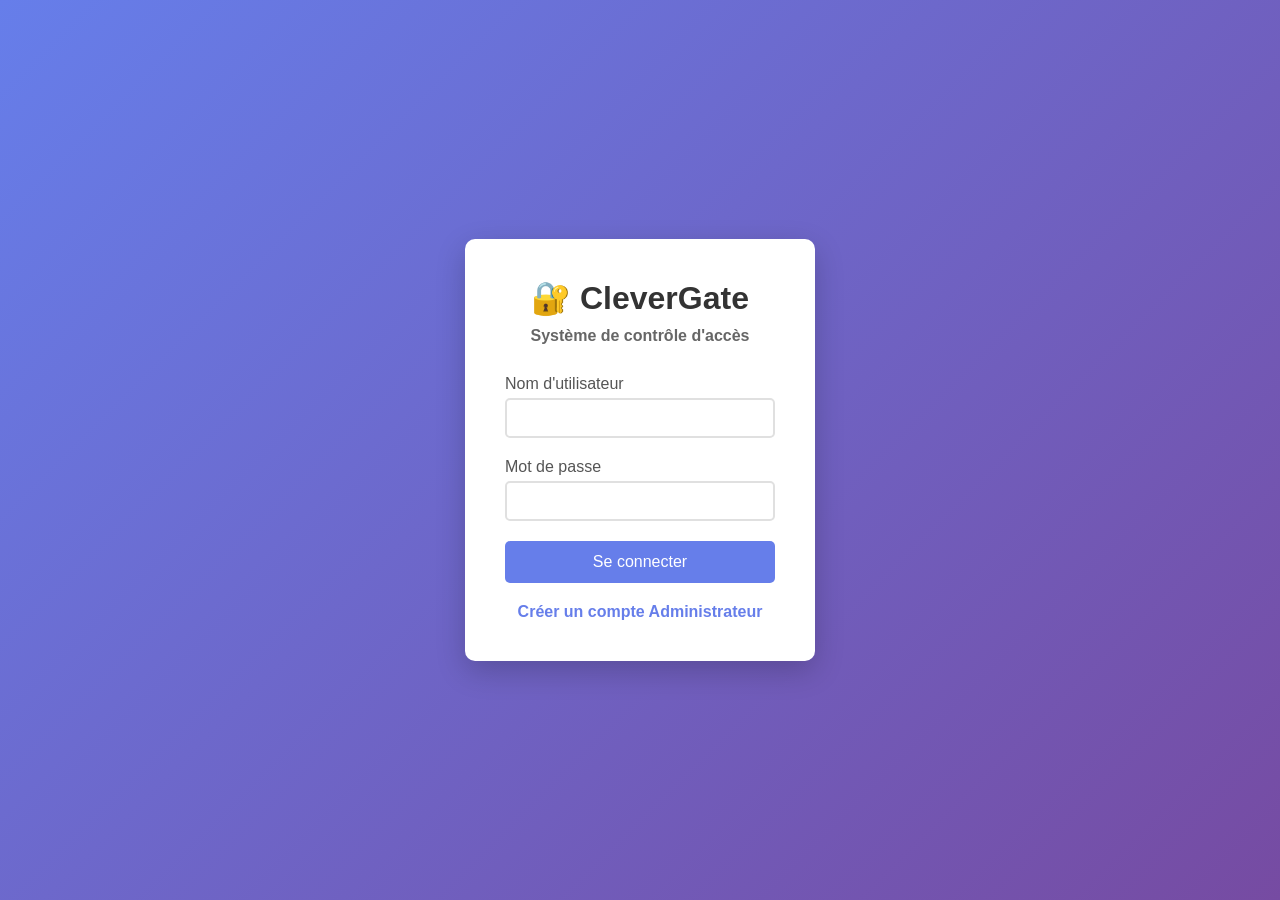
<file: index.html>
<!DOCTYPE html>
<html lang="fr">
<head>
    <meta charset="UTF-8">
    <meta name="viewport" content="width=device-width, initial-scale=1.0">
    <title>CleverGate - Connexion</title>
    <link rel="shortcut icon" href="icon.jpeg" type="jpeg"> 
    <link rel="stylesheet" href="style.css">
</head>
<body>
    <div class="login-container">
        <!-- Remplace le contenu de la div class="login-box" -->
    <div class="login-box">
        <h1>🔐 CleverGate</h1>
        <h2>Système de contrôle d'accès</h2>
        
        <form id="loginForm">
            <div class="form-group">
                <label for="username">Nom d'utilisateur</label>
                <input type="text" id="username" name="username" required>
            </div>
            
            <div class="form-group">
                <label for="password">Mot de passe</label>
                <input type="password" id="password" name="password" required>
            </div>
            
            <button type="submit">Se connecter</button>
        </form>
        
        <div id="errorMessage" class="error-message"></div>
        
            <!-- LIEN AJOUTÉ ICI -->
            <div style="margin-top: 20px; text-align: center;">
                <a href="register.html" style="color: #667eea; text-decoration: none; font-weight: bold;">Créer un compte Administrateur</a>
            </div>
        </div>

    <script>
        document.getElementById('loginForm').addEventListener('submit', function(e) {
            e.preventDefault();
            
            const username = document.getElementById('username').value;
            const password = document.getElementById('password').value;
            
            // ON UTILISE L'API MAINTENANT
            fetch('api.php?action=login_admin', {
                method: 'POST',
                headers: {'Content-Type': 'application/json'},
                body: JSON.stringify({ username, password })
            })
            .then(res => res.json())
            .then(data => {
                if(data.status === 'success') {
                    window.location.href = 'dashboard.html';
                } else {
                    document.getElementById('errorMessage').textContent = data.message;
                }
            })
            .catch(err => {
                document.getElementById('errorMessage').textContent = 'Erreur serveur';
            });
        });
    </script>
    </div>
    
    <script>
        document.getElementById('loginForm').addEventListener('submit', function(e) {
            e.preventDefault();
            
            const username = document.getElementById('username').value;
            const password = document.getElementById('password').value;
            
            // Pour le test, on accepte admin/admin
            if(username === 'admin' && password === 'admin') {
                window.location.href = 'dashboard.html';
            } else {
                document.getElementById('errorMessage').textContent = 'Identifiants incorrects';
            }
        });
    </script>
</body>
</html>
</file>
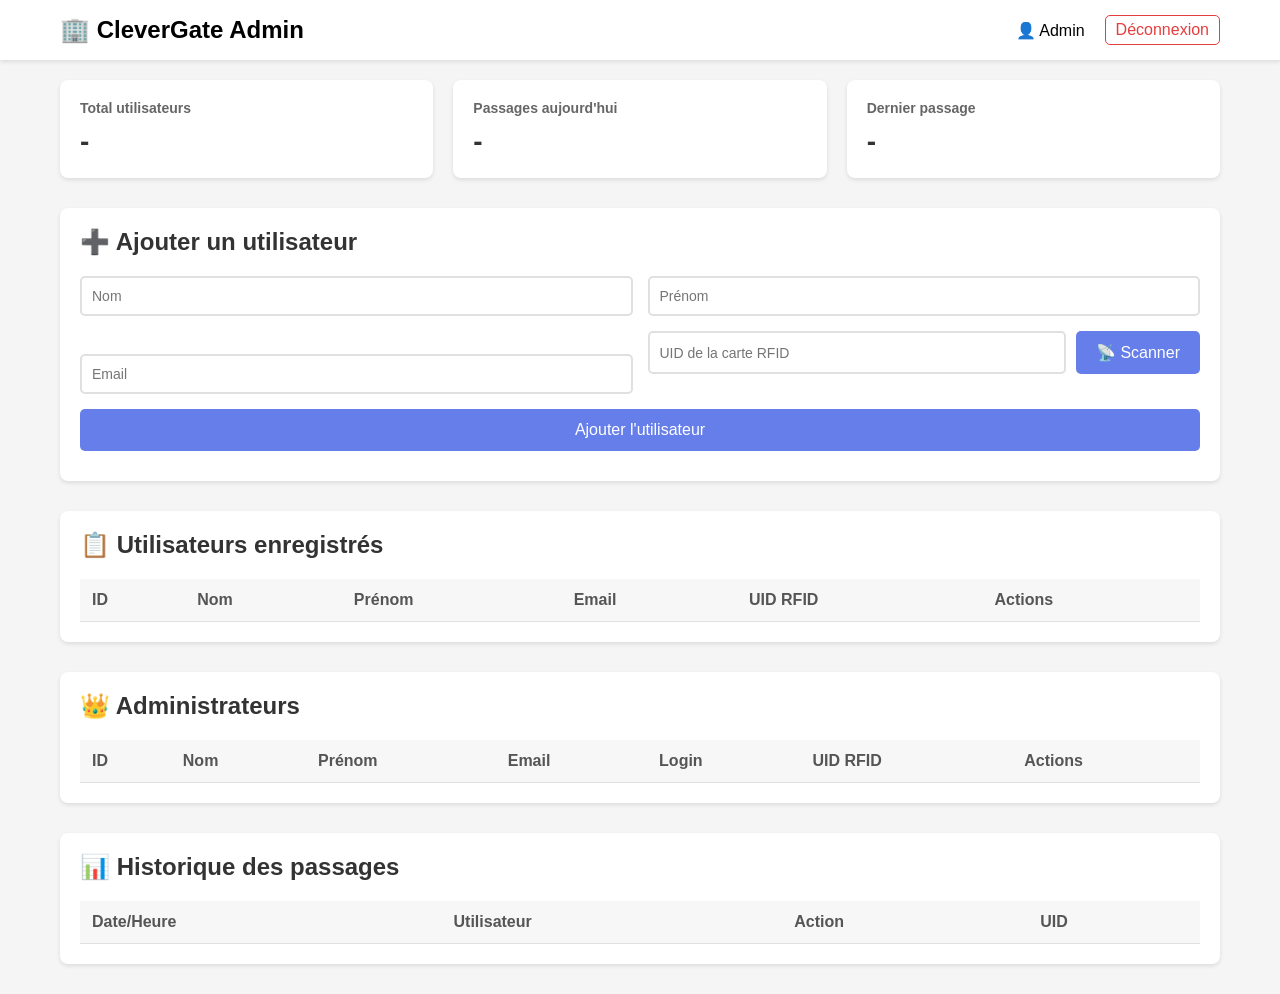
<file: dashboard.html>
<!DOCTYPE html>
<html lang="fr">
<head>
    <meta charset="UTF-8">
    <meta name="viewport" content="width=device-width, initial-scale=1.0">
    <title>CleverGate - Administration</title>
   <link rel="shortcut icon" href="icon.jpeg" type="jpeg"> 
    <link rel="stylesheet" href="style.css">
</head>
<body>
    <nav class="navbar">
        <div class="nav-container">
            <h1>🏢 CleverGate Admin</h1>
            <div class="nav-links">
                <span>👤 Admin</span>
                <a href="index.html" class="logout-btn">Déconnexion</a>
            </div>
        </div>
    </nav>
    
    <div class="container">
        <!-- Section Stats -->
        <div class="stats-grid">
            <div class="stat-card">
                <h3>Total utilisateurs</h3>
                <div class="stat-number" id="totalUsers">-</div>
            </div>
            <div class="stat-card">
                <h3>Passages aujourd'hui</h3>
                <div class="stat-number" id="todayLogs">-</div>
            </div>
            <div class="stat-card">
                <h3>Dernier passage</h3>
                <div class="stat-number" id="lastLog">-</div>
            </div>
        </div>
        
        <!-- Section Ajout Utilisateur -->
        <div class="card">
            <h2>➕ Ajouter un utilisateur</h2>
            <form id="addUserForm" class="form-row" style="display: grid; grid-template-columns: 1fr 1fr; gap: 15px;">
                <input type="text" id="nom" placeholder="Nom" required>
                <input type="text" id="prenom" placeholder="Prénom" required>
                <input type="text" id="email" placeholder="Email" required>
                
                <!-- Zone RFID avec Scanner -->
                <div style="display: flex; flex-direction: column; gap: 5px;">
                    <div style="display: flex; gap: 10px;">
                        <input type="text" id="rfid_uid" placeholder="UID de la carte RFID" required style="flex:1;">
                        <button type="button" id="scanUserBtn" style="width: auto; white-space: nowrap;">📡 Scanner</button>
                    </div>
                    <small id="scanUserStatus" style="color: #666; height: 15px;"></small>
                </div>

                <button type="submit" style="grid-column: span 2;">Ajouter l'utilisateur</button>
            </form>
            <div id="addMessage" class="success-message"></div>
        </div>
        
        <!-- Section Liste des utilisateurs -->
        <div class="card">
            <h2>📋 Utilisateurs enregistrés</h2>
            <table class="table" id="usersTable">
                <thead>
                    <tr>
                        <th>ID</th>
                        <th>Nom</th>
                        <th>Prénom</th>
                        <th>Email</th>
                        <th>UID RFID</th>
                        <th>Actions</th>
                    </tr>
                </thead>
                <tbody id="usersList">
                    <!-- Rempli par JavaScript -->
                </tbody>
            </table>
        </div>
        <div class="card">
            <h2>👑 Administrateurs</h2>
            <table class="table" id="adminsTable">
                <thead>
                    <tr>
                        <th>ID</th>
                        <th>Nom</th>
                        <th>Prénom</th>
                        <th>Email</th>
                        <th>Login</th>
                        <th>UID RFID</th>
                        <th>Actions</th>
                    </tr>
                </thead>
                <tbody id="adminsList">
                    <!-- Rempli par JavaScript -->
                </tbody>
            </table>
        </div>
        
        <!-- Section Historique des passages -->
        <div class="card">
            <h2>📊 Historique des passages</h2>
            <table class="table" id="logsTable">
                <thead>
                    <tr>
                        <th>Date/Heure</th>
                        <th>Utilisateur</th>
                        <th>Action</th>
                        <th>UID</th>
                    </tr>
                </thead>
                <tbody id="logsList">
                    <!-- Rempli par JavaScript -->
                </tbody>
            </table>
        </div>
    </div>
    
    <script src="script.js"></script>
</body>
</html>
</file>
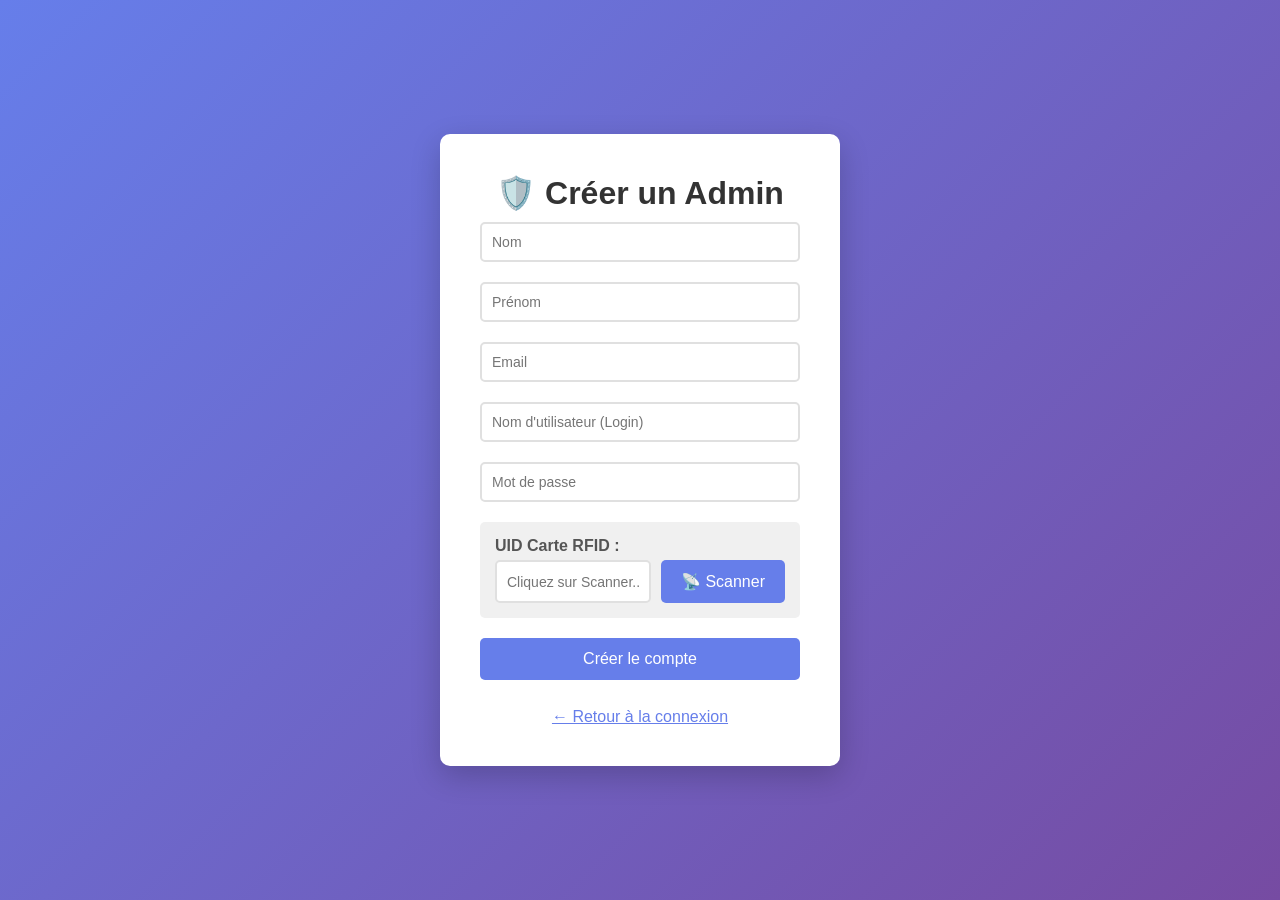
<file: register.html>
<!DOCTYPE html>
<html lang="fr">
<head>
    <meta charset="UTF-8">
    <title>CleverGate - Inscription Admin</title>
    <link rel="shortcut icon" href="icon.jpeg" type="jpeg"> 
    <link rel="stylesheet" href="style.css">
</head>
<body>
    <div class="login-container">
        <div class="login-box" style="width: 400px;">
            <h1>🛡️ Créer un Admin</h1>
            <form id="registerForm">
                <div class="form-group">
                    <input type="text" id="nom" placeholder="Nom" required>
                </div>
                <div class="form-group">
                    <input type="text" id="prenom" placeholder="Prénom" required>
                </div>
                <div class="form-group">
                    <input type="email" id="email" placeholder="Email" required>
                </div>
                <div class="form-group">
                    <input type="text" id="username" placeholder="Nom d'utilisateur (Login)" required>
                </div>
                <div class="form-group">
                    <input type="password" id="password" placeholder="Mot de passe" required>
                </div>
                
                <!-- Zone RFID -->
                <div class="form-group" style="background: #f0f0f0; padding: 15px; border-radius: 5px;">
                    <label><strong>UID Carte RFID :</strong></label>
                    <div style="display: flex; gap: 10px; margin-top: 5px;">
                        <input type="text" id="rfid_uid" placeholder="Cliquez sur Scanner..." required style="flex:1;">
                        <button type="button" id="scanBtn" style="width: auto; white-space: nowrap;">📡 Scanner</button>
                    </div>
                    <small id="scanStatus" style="color: #666;"></small>
                </div>

                <button type="submit">Créer le compte</button>
                <div id="message" class="error-message"></div>
                <br>
                <a href="index.html" style="display:block; text-align:center; color:#667eea;">← Retour à la connexion</a>
            </form>
        </div>
    </div>

    <script>
        const scanBtn = document.getElementById('scanBtn');
        const rfidInput = document.getElementById('rfid_uid');
        const scanStatus = document.getElementById('scanStatus');
        let isScanning = false;

        // Fonction pour scanner
        scanBtn.addEventListener('click', () => {
            if(isScanning) return;
            isScanning = true;
            scanBtn.textContent = "En attente...";
            scanBtn.style.background = "#ffc107";
            scanStatus.textContent = "Passez la carte près du lecteur...";

            // On interroge l'API en boucle jusqu'à obtenir un UID
            fetch('api.php?action=get_last_scan')
                .then(res => res.json())
                .then(data => {
                    if(data.status === 'success') {
                        rfidInput.value = data.uid;
                        scanStatus.textContent = "✅ Carte détectée !";
                        scanStatus.style.color = "green";
                    } else {
                        scanStatus.textContent = "⏱️ Aucune carte détectée (timeout).";
                        scanStatus.style.color = "red";
                    }
                })
                .catch(err => {
                    scanStatus.textContent = "Erreur de connexion.";
                })
                .finally(() => {
                    isScanning = false;
                    scanBtn.textContent = "📡 Scanner";
                    scanBtn.style.background = "#667eea";
                });
        });

        // Soumission du formulaire
        document.getElementById('registerForm').addEventListener('submit', (e) => {
            e.preventDefault();
            const data = {
                nom: document.getElementById('nom').value,
                prenom: document.getElementById('prenom').value,
                email: document.getElementById('email').value,
                username: document.getElementById('username').value,
                password: document.getElementById('password').value,
                rfid_uid: document.getElementById('rfid_uid').value
            };

            fetch('api.php?action=add_admin', {
                method: 'POST',
                headers: {'Content-Type': 'application/json'},
                body: JSON.stringify(data)
            })
            .then(res => res.json())
            .then(res => {
                if(res.status === 'success') {
                    alert('Admin créé avec succès !');
                    window.location.href = 'index.html';
                } else {
                    document.getElementById('message').textContent = 'Erreur: ' + res.message;
                }
            });
        });
    </script>
</body>
</html>
</file>
<file: style.css>
* {
    margin: 0;
    padding: 0;
    box-sizing: border-box;
    font-family: 'Segoe UI', Tahoma, Geneva, Verdana, sans-serif;
}

body {
    background-color: #f5f5f5;
}

/* Styles pour la page de login */
.login-container {
    display: flex;
    justify-content: center;
    align-items: center;
    min-height: 100vh;
    background: linear-gradient(135deg, #667eea 0%, #764ba2 100%);
}

.login-box {
    background: white;
    padding: 40px;
    border-radius: 10px;
    box-shadow: 0 10px 30px rgba(0,0,0,0.2);
    width: 350px;
}

.login-box h1 {
    color: #333;
    margin-bottom: 10px;
    text-align: center;
}

.login-box h2 {
    color: #666;
    font-size: 16px;
    margin-bottom: 30px;
    text-align: center;
}

/* Styles communs */
.form-group {
    margin-bottom: 20px;
}

.form-group label {
    display: block;
    margin-bottom: 5px;
    color: #555;
}

input[type="text"],
input[type="password"],
input[type="email"] {
    width: 100%;
    padding: 10px;
    border: 2px solid #e0e0e0;
    border-radius: 5px;
    font-size: 14px;
    transition: border-color 0.3s;
}

input:focus {
    outline: none;
    border-color: #667eea;
}

button {
    background: #667eea;
    color: white;
    padding: 12px 20px;
    border: none;
    border-radius: 5px;
    cursor: pointer;
    font-size: 16px;
    width: 100%;
    transition: background 0.3s;
}

button:hover {
    background: #5a67d8;
}

.error-message {
    color: #e53e3e;
    margin-top: 10px;
    text-align: center;
}

.success-message {
    color: #38a169;
    margin-top: 10px;
    text-align: center;
}

/* Styles pour le dashboard */
.navbar {
    background: white;
    box-shadow: 0 2px 4px rgba(0,0,0,0.1);
    padding: 15px 0;
}

.nav-container {
    max-width: 1200px;
    margin: 0 auto;
    display: flex;
    justify-content: space-between;
    align-items: center;
    padding: 0 20px;
}

.nav-links {
    display: flex;
    align-items: center;
    gap: 20px;
}

.logout-btn {
    color: #e53e3e;
    text-decoration: none;
    padding: 5px 10px;
    border: 1px solid #e53e3e;
    border-radius: 5px;
}

.logout-btn:hover {
    background: #e53e3e;
    color: white;
}

.container {
    max-width: 1200px;
    margin: 20px auto;
    padding: 0 20px;
}

.stats-grid {
    display: grid;
    grid-template-columns: repeat(auto-fit, minmax(250px, 1fr));
    gap: 20px;
    margin-bottom: 30px;
}

.stat-card {
    background: white;
    padding: 20px;
    border-radius: 8px;
    box-shadow: 0 2px 4px rgba(0,0,0,0.1);
}

.stat-card h3 {
    color: #666;
    font-size: 14px;
    margin-bottom: 10px;
}

.stat-number {
    font-size: 28px;
    font-weight: bold;
    color: #333;
}

.card {
    background: white;
    border-radius: 8px;
    box-shadow: 0 2px 4px rgba(0,0,0,0.1);
    padding: 20px;
    margin-bottom: 30px;
}

.card h2 {
    margin-bottom: 20px;
    color: #333;
}

.form-row {
    display: grid;
    grid-template-columns: 1fr 1fr 1fr 1fr auto;
    gap: 10px;
    align-items: end;
}

.table {
    width: 100%;
    border-collapse: collapse;
}

.table th,
.table td {
    padding: 12px;
    text-align: left;
    border-bottom: 1px solid #e0e0e0;
}

.table th {
    background: #f7f7f7;
    font-weight: 600;
    color: #555;
}

.table tr:hover {
    background: #f9f9f9;
}

.delete-btn {
    background: #e53e3e;
    color: white;
    border: none;
    padding: 5px 10px;
    border-radius: 3px;
    cursor: pointer;
    font-size: 12px;
}

.delete-btn:hover {
    background: #c53030;
}

@media (max-width: 768px) {
    .form-row {
        grid-template-columns: 1fr;
    }
}
</file>
